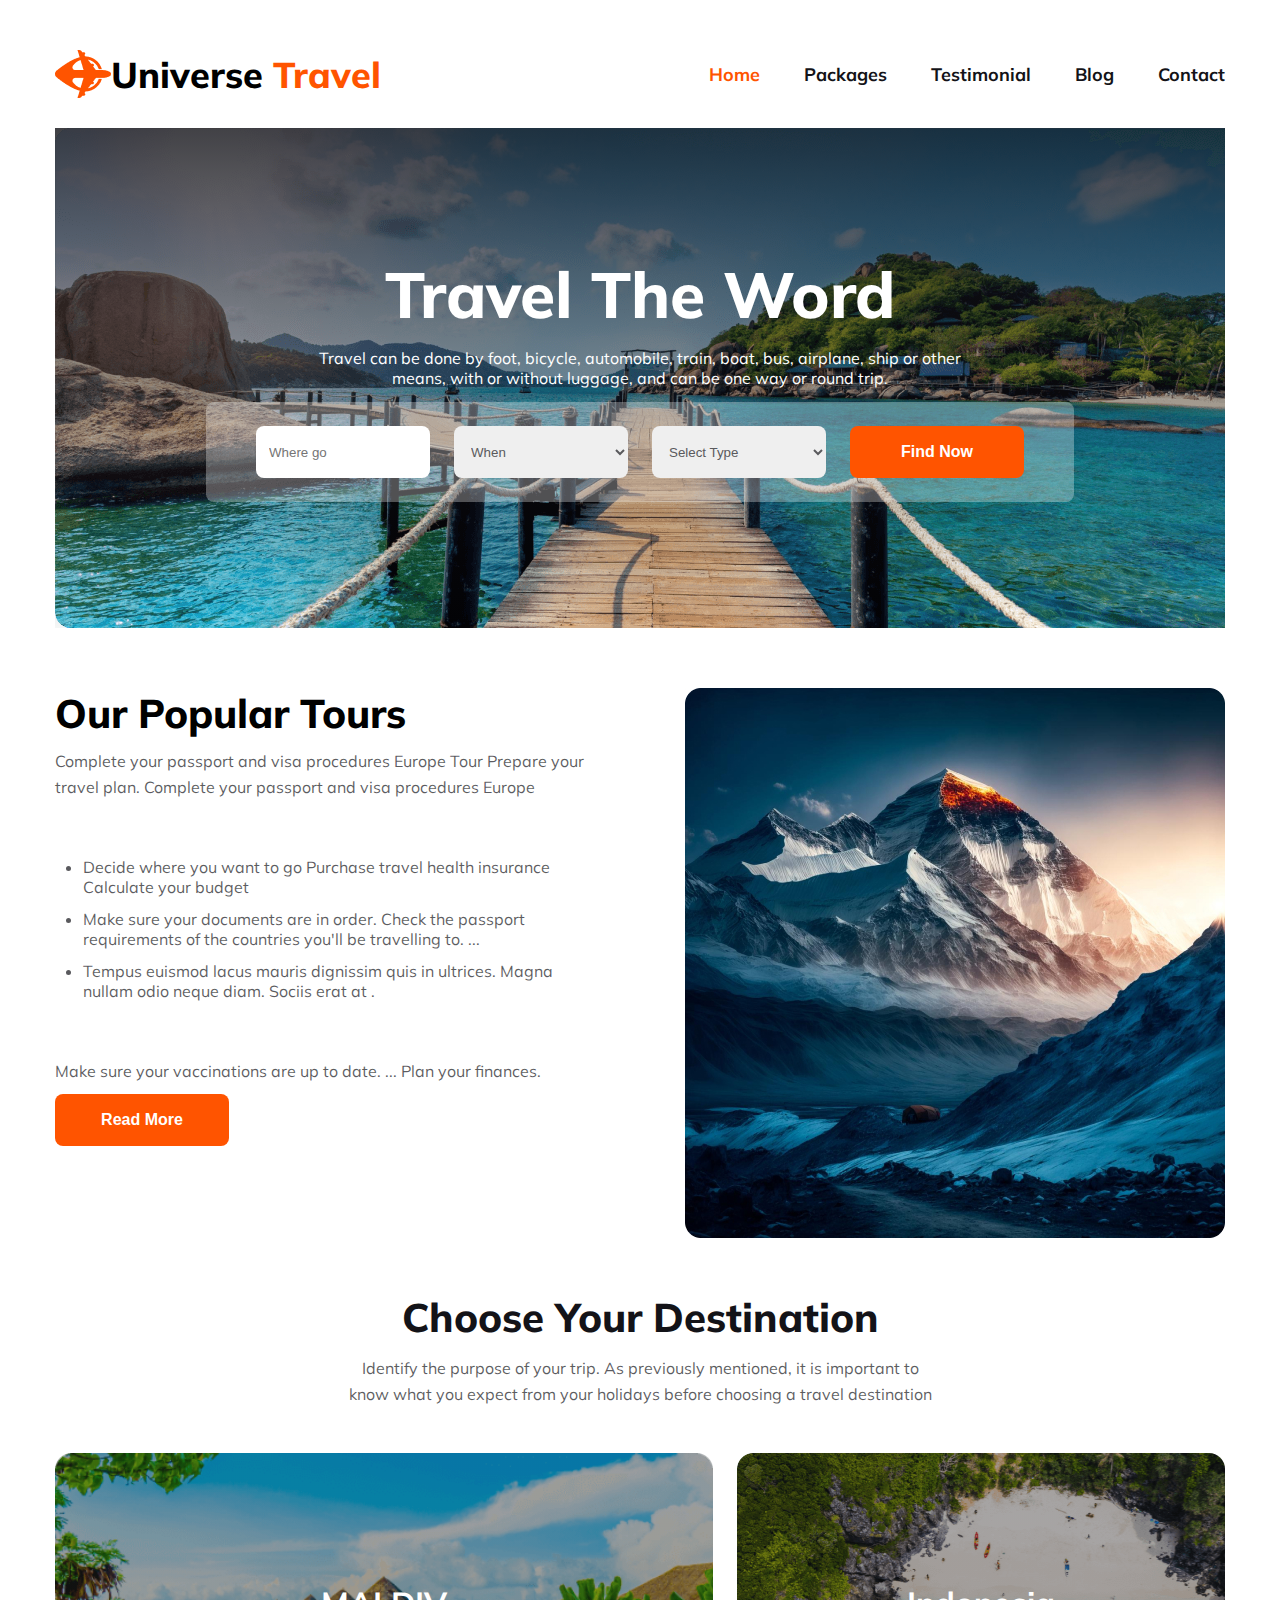
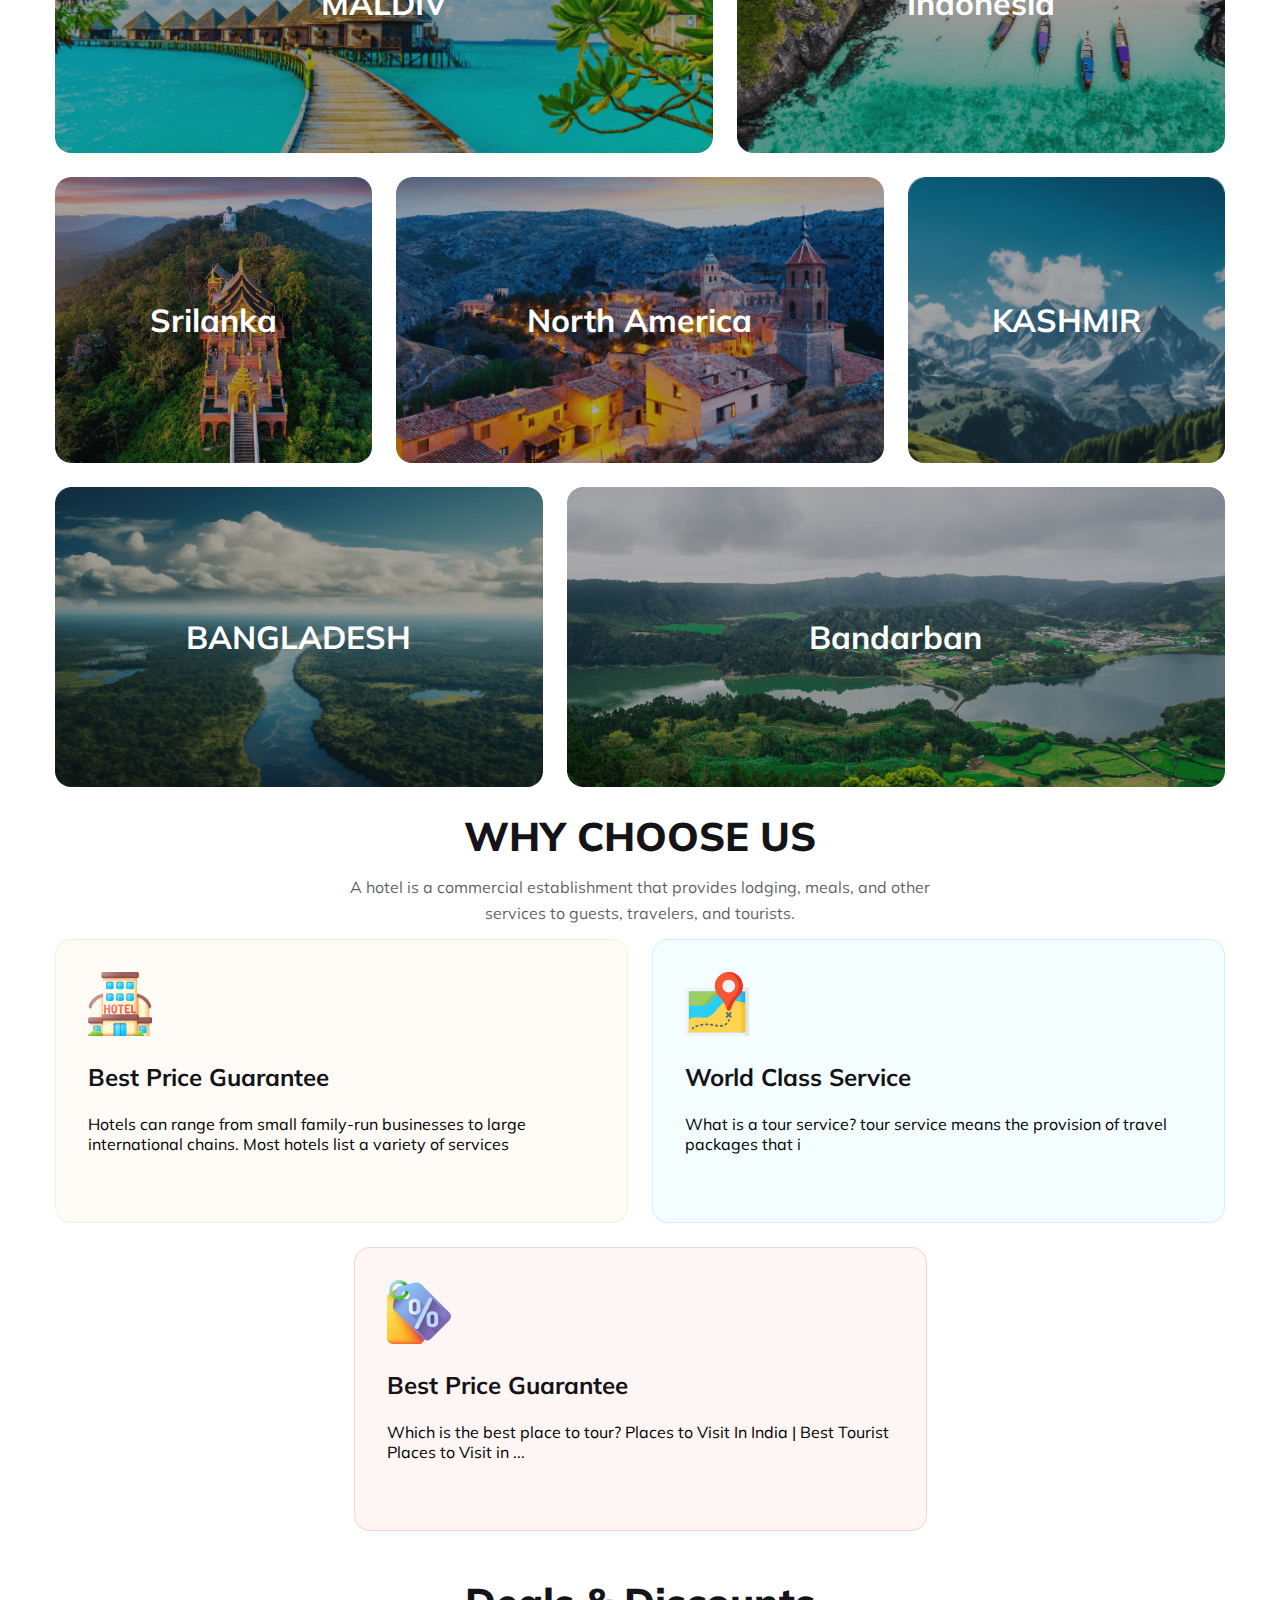
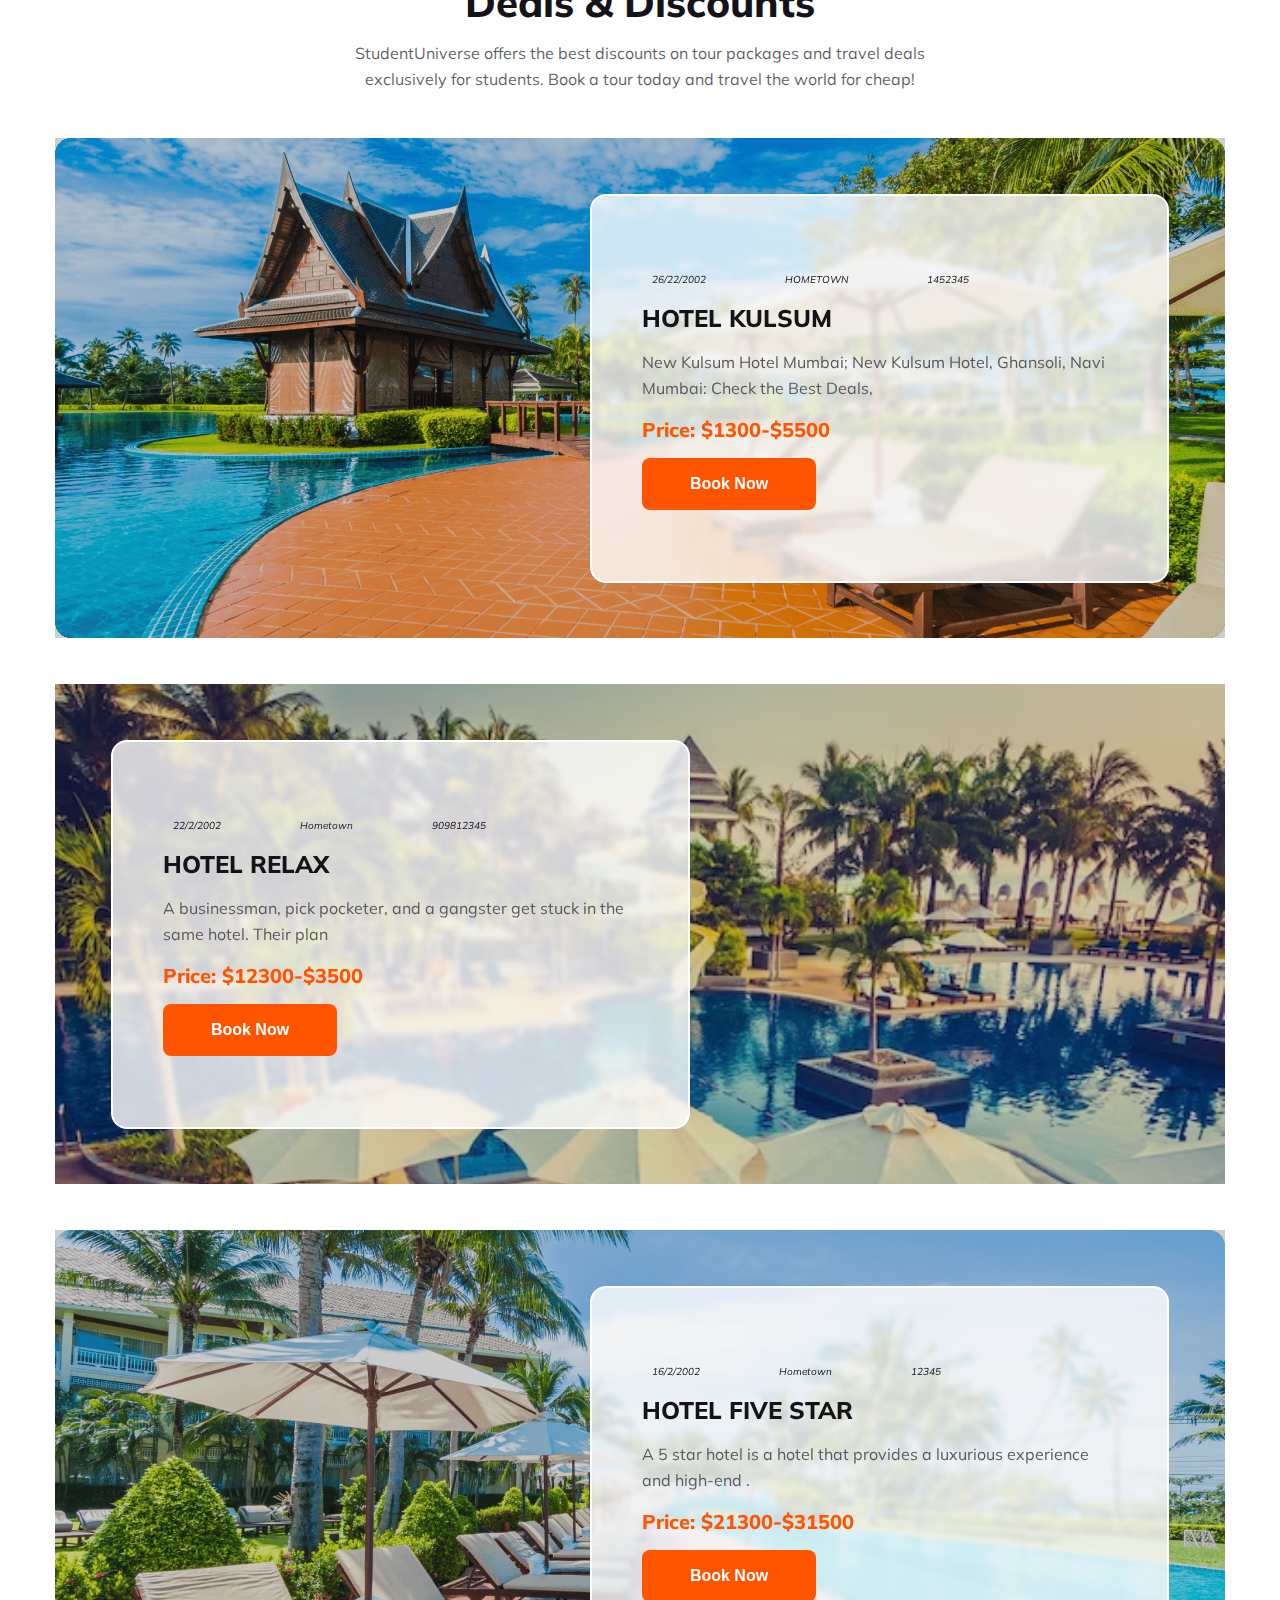
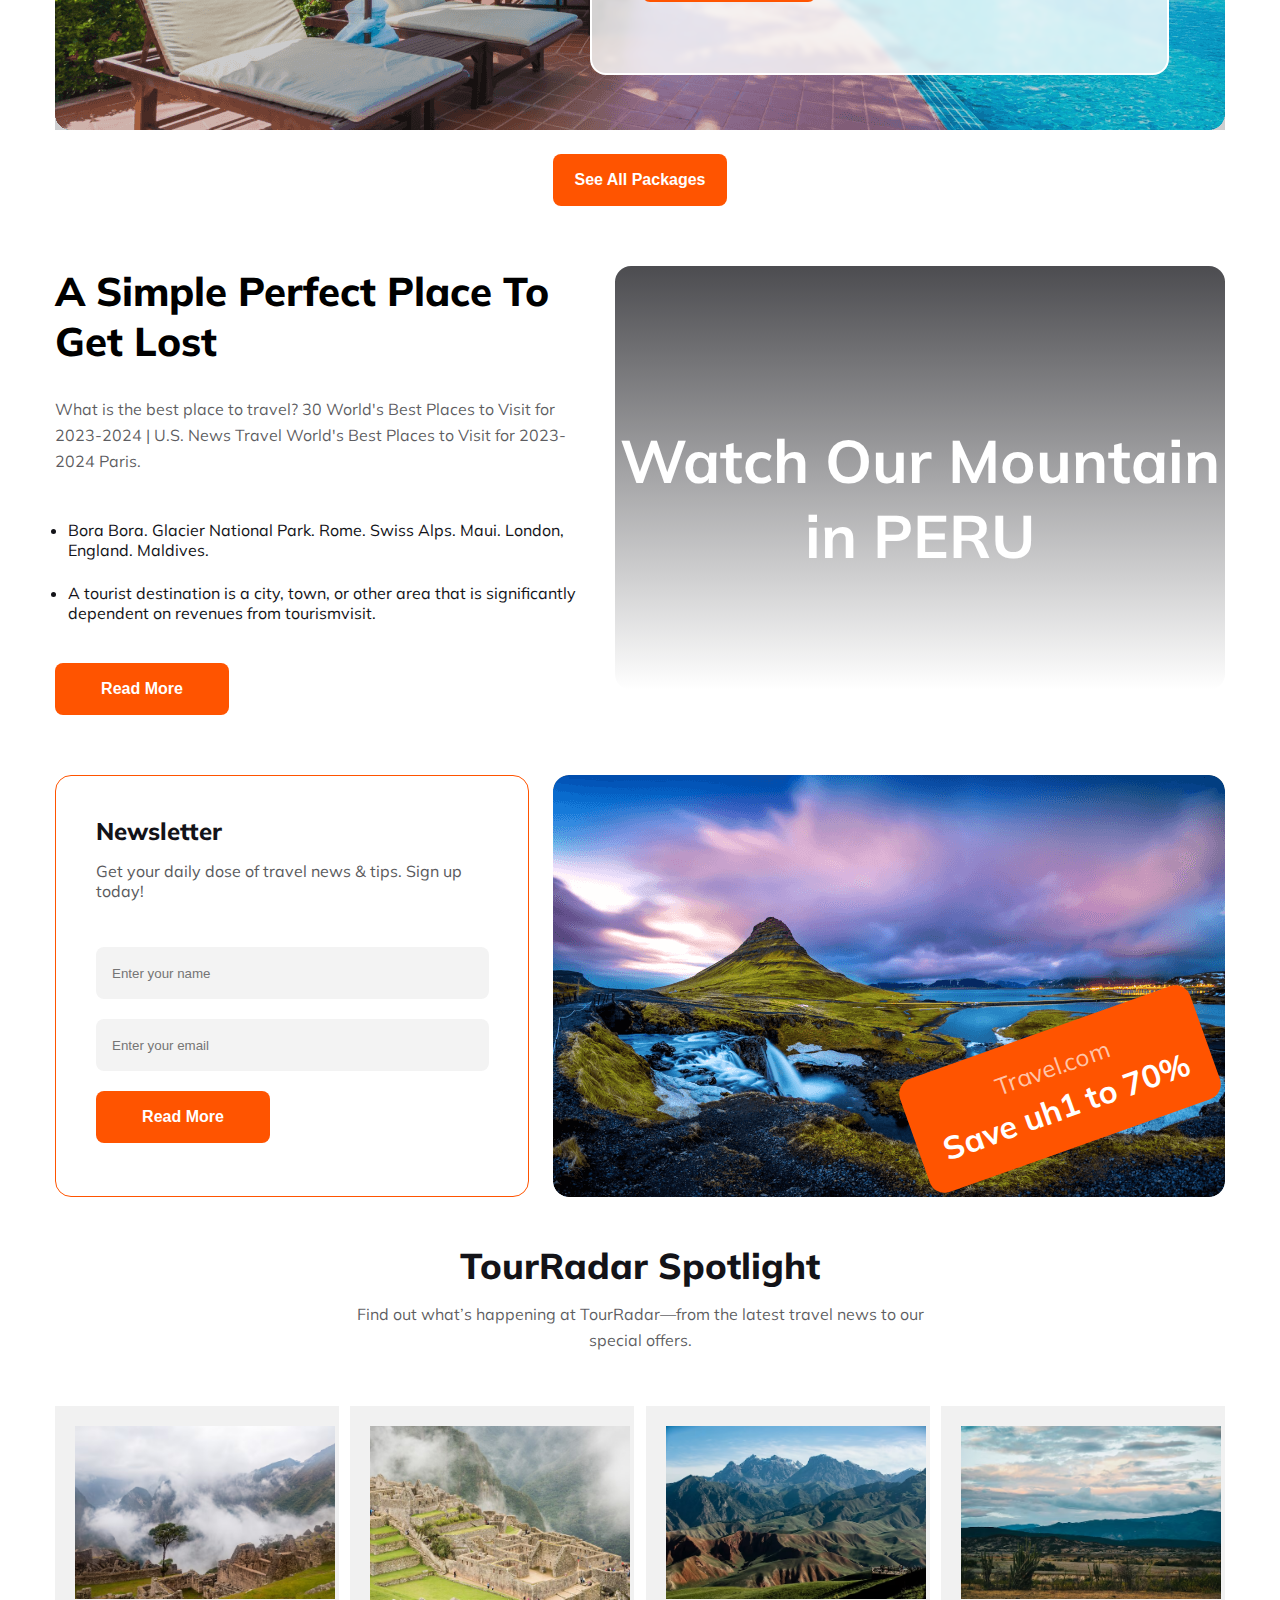
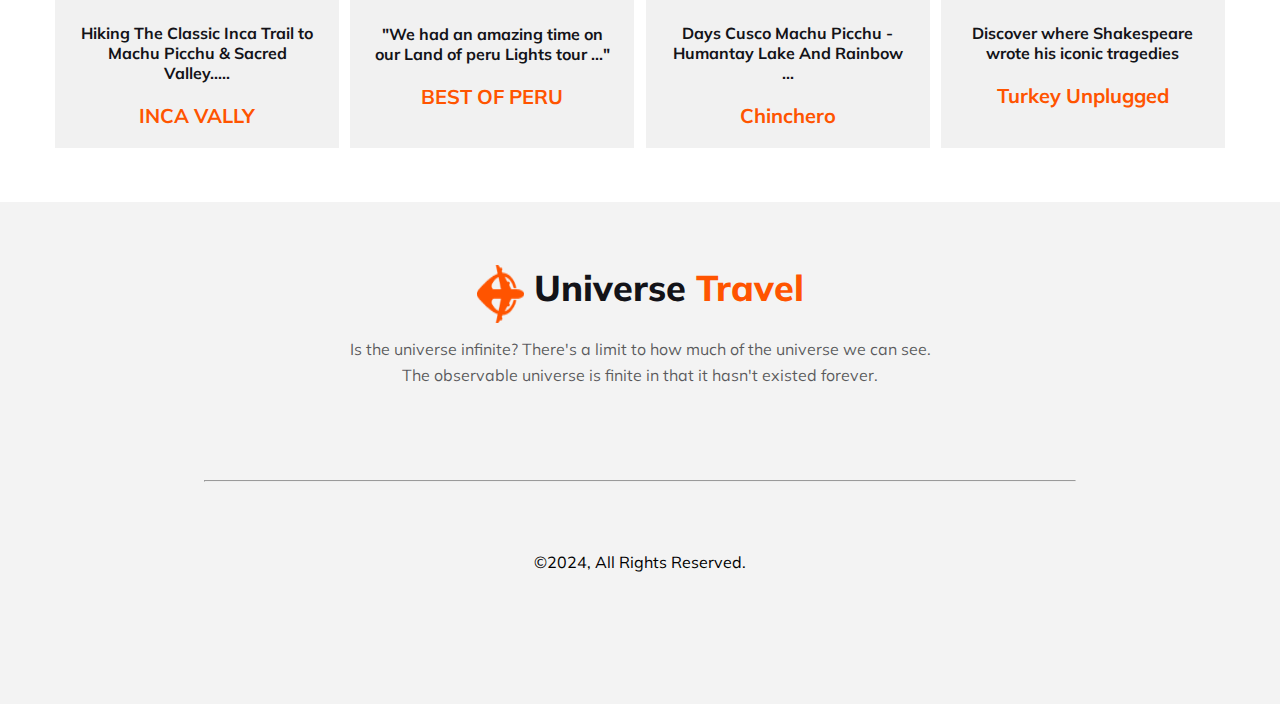
<file: index.html>
<!DOCTYPE html>
<html lang="en">
  <head>
    <meta charset="UTF-8" />
    <meta name="viewport" content="width=device-width, initial-scale=1.0" />
    <title>UniverseTravel🌎</title>
    <!-- css_link -->
    <link rel="stylesheet" href="./styles/style.css" />
    <!-- responsive-css -->
    <link rel="stylesheet" href="./styles/responsive.css" />
    <!-- font-awesome-cdn -->

    <link
      rel="stylesheet"
      href="https://cdnjs.cloudflare.com/ajax/libs/font-awesome/6.5.1/css/all.min.css"
      integrity="sha512-DTOQO9RWCH3ppGqcWaEA1BIZOC6xxalwEsw9c2QQeAIftl+Vegovlnee1c9QX4TctnWMn13TZye+giMm8e2LwA=="
      crossorigin="anonymous"
      referrerpolicy="no-referrer"
    />
  </head>
  <body>
    
    <!-- ====================================
       HEADER_SCETION
======================================= -->
  <header>
      <div class="container">
<div class="nav-upper-container">
  <p>11:59</p>

<div class="nav-upper-icon">
  <i class="fa-solid fa-chart-simple"></i>

  <i class="fa-solid fa-wifi"></i>
  <i class="fa-solid fa-battery-full"></i>
</div>
</div>

        <div class="navbar-section">
          <div class="navbar-logo">
<div class="responsive-logo">
  <img src="./img/OBJECTS.png" alt="logo" />
  <h1 class="travel-span">
    Universe <span class="travel-span">Travel</span>
  </h1>
</div>
<div class="responsive-bar">
 <i class="fa-solid fa-bars" id="menu-icon"></i>
</div>

           
          </div>
          <div class="navbar">
            <nav>
              <ul>
                <!-- -->
                <li><a href="#" class="active">Home</a></li>
                <li><a href="#">Packages</a></li>
                <li><a href="#">Testimonial</a></li>
                <li><a href="#">Blog</a></li>
                <li><a href="#">Contact</a></li>
              </ul>
            </nav>
          </div>
        </div>

        <!-- ====================================
       BANNER_SCETION
======================================= -->
        <section class="banner-section">
          <div class="banner-item">
            <h1>Travel The Word</h1>
            <p>
              Travel can be done by foot, bicycle, automobile, train, boat, bus, airplane, ship or other means, with or without luggage, and can be one way or round trip.
            </p>
            <div class="banner-input">
              <form action="">
                <input type="text" placeholder="Where go" class="input-item" />
                <select name="" id="" class="input-item">
                  <option value="selecr">When</option>
                  <option value="selecr">2023</option>
                  <option value="selecr">2024</option>
                </select>
                <select name="" id="" class="input-item">
                  <option value="selecr">Select Type</option>
                  <option value="selecr">PERU</option>
                  <option value="selecr">ENGLAND</option>
                </select>

                <button class="shared-btn banner-btn">
                  <i class="fa-solid fa-magnifying-glass search-btn"></i>Find
                  Now
                </button>
              </form>
            </div>
          </div>
        </section>
      </div>
    </header>

    <main>
      <!-- ====================================
          TOURS_SCETION
======================================= -->
      <section class="tours-section container">
        <div class="tours-container">
          <div class="tours-text">
            <h1>Our Popular Tours</h1>
            <p>  
              Complete your passport and visa procedures Europe Tour Prepare your travel plan.   Complete your passport and visa procedures Europe 
            </p>
            <ul>
              <li>
                Decide where you want to go   Purchase travel health insurance   Calculate your budget
 
              </li>
              <li>
                Make sure your documents are in order. Check the passport requirements of the countries you'll be travelling to. ...
              </li>
              <li>
                Tempus euismod lacus mauris dignissim quis in ultrices. Magna  nullam odio neque diam. Sociis erat at .
              </li>
            </ul>
            <p>
              Make sure your vaccinations are up to date. ...
              Plan your finances.
            </p>
            <button class="shared-btn tours-btn">Read More</button>
          </div>
          <div class="tours-img">
            <img src="./img/Rectangle 4 (1).jpg" alt="" />
          </div>
        </div>
      </section>
      <!-- ====================================
          Destination_SCETION
======================================= -->
      <section class="destination-section container">
        <div class="shared-section-title">
          <h1>Choose Your Destination</h1>
          <p>
            Identify the purpose of your trip. As previously mentioned, it is important to know what you expect from your holidays before choosing a travel destination
          </p>
        </div>

        <div class="grid-container">
          <div class="item1 shared-item">
            <h1>MALDIV     </h1>
            <!-- <img src="./img/Rectangle 5.png" alt="MALDIV"> -->
          </div>
          <div class="item2  shared-item">
            <h1>Indonesia</h1>
            <!-- <img src="./img/Rectangle 8.png" alt="INDONISIA" /> -->
          </div>
          <div class="item3 shared-item">
            <h1>Srilanka</h1>
            <!-- <img src="./img/Rectangle 6.png" alt="srilanka" /> -->
          </div>
          <div class="item4 shared-item">
            <h1>North America</h1>
            <!-- <img src="./img/Rectangle 7.png" alt="srilanka" /> -->
          </div>
          <div class="item5 shared-item">
            <h1>KASHMIR</h1>
            <!-- <img src="./img/Rectangle 9.png" alt="kashmir" /> -->
          </div>
          <div class="item6 shared-item">
            <h1>BANGLADESH</h1>
            <!-- <img src="./img/Rectangle 11.png" alt="BANGLADESH" /> -->
          </div>
          <div class="item7 shared-item">
<h1>Bandarban</h1>
            <!-- <img src="./img/Rectangle 10.png" alt="Bhandorbon" /> -->
          </div>
        </div>
      </section>
      <!-- ====================================
          SERVICE_SCETION
======================================= -->
      <section class="service-section container">
        <div class="shared-section-title">
          <h1>WHY CHOOSE US</h1>
          <p>
            A hotel is a commercial establishment that provides lodging, meals, and other services to guests, travelers, and tourists.
          </p>
        </div>
        <div class="service-container">
          <div class="service-top-card">
            <div class="service-card1 .service-card1">
              <!-- logo -->
              <img src="./img/hotel 1.svg" alt="hotel" />
              <h1>Best Price Guarantee</h1>
              <p>
                Hotels can range from small family-run businesses to large international chains. Most hotels list a variety of services
              </p>
            </div>
            <div class="service-card2 service-card1">
              <!-- logo 2-->
              <img src="./img/map 1.svg" alt="map" />
              <h1>World Class Service</h1>
              <p>
                What is a tour service?
tour service means the provision of travel packages that i 
              </p>
            </div>
          </div>
          <div class="service-bottom-card">
            <div class="service-card3 service-card1">
              <!-- logo -->
              <img src="./img/price-tag 1.svg" alt="PRICE" />
              <h1>Best Price Guarantee</h1>
              <p>
                Which is the best place to tour?
                Places to Visit In India | Best Tourist Places to Visit in ...
               
              </p>
            </div>
          </div>
        </div>
      </section>
      <!-- ====================================
          DISCOUNT_SECETION
======================================= -->
      <section class="discount-section container">
        <div class="shared-section-title">
          <h1>Deals & Discounts</h1>
          <p>
            StudentUniverse offers the best discounts on tour packages and travel deals exclusively for students. Book a tour today and travel the world for cheap!

          </p>
        </div>
        <div class="discount-img-section1 discount-img-section">
          <div class="discount-card">
            <div class="discount-icon">
        
              <i class="fa-solid fa-clock"><span>26/22/2002</span></i>
              <i class="fa-solid fa-location-dot"><span>HOMETOWN</span></i>
              <i class="fa-regular fa-id-card"><span>1452345</span></i>
            
            </div>
            <div class="discount-text">
              <h1>HOTEL KULSUM</h1>
              <p>
                New Kulsum Hotel Mumbai; New Kulsum Hotel, Ghansoli, Navi Mumbai: Check the Best Deals,
              </p>
              <h2>Price: $1300-$5500</h2>
              <button class="shared-btn tours-btn">Book Now</button>
            </div>
          </div>
        </div>
        <div class="discount-img-section2 discount-img-section">
          <div class="discount-card2 discount-card">
            <div class="discount-icon">
              <i class="fa-solid fa-clock"><span>22/2/2002</span></i>
              <i class="fa-solid fa-location-dot"><span>Hometown</span></i>
              <i class="fa-regular fa-id-card"><span>909812345</span></i>
            </div>
            <div class="discount-text">
              <h1>HOTEL RELAX</h1>
              <p>
                A businessman, pick pocketer, and a gangster get stuck in the same hotel. Their plan 
              </p>
              <h2>Price: $12300-$3500</h2>
              <button class="shared-btn tours-btn">Book Now</button>
            </div>
          </div>
        </div>
        <div class="discount-img-section3 discount-img-section">
          <div class="discount-card">
            <div class="discount-icon">
              <i class="fa-solid fa-clock"><span>16/2/2002</span></i>
              <i class="fa-solid fa-location-dot"><span>Hometown</span></i>
              <i class="fa-regular fa-id-card"><span>12345</span></i>
            </div>
            <div class="discount-text">
              <h1>HOTEL FIVE STAR</h1>
              <p>
                A 5 star hotel is a hotel that provides a luxurious experience and high-end .
              </p>
              <h2>Price: $21300-$31500</h2>
              <button class="shared-btn tours-btn">Book Now</button>
            </div>
          </div>
        </div>
        <div class="discount-btn">
          <button class="shared-btn ">See All Packages</button>
        </div>
      </section>

      <!-- ====================================
          PLACE_SECTION_SCETION

======================================= -->
      <section class="place-section container">
        <div class="place-container tours-container">
          <div class="place-text tours-text">
            <h1>A Simple Perfect Place To Get Lost</h1>
            <p>
              What is the best place to travel?
              30 World's Best Places to Visit for 2023-2024 | U.S. News Travel
              World's Best Places to Visit for 2023-2024
              Paris.
       
            </p>
            <ul>
              <li>
                Bora Bora.
                Glacier National Park.
                Rome.
                Swiss Alps.
                Maui.
                London, England.
                Maldives.
              </li>
              <li>
                A tourist destination is a city, town, or other area that is significantly dependent on revenues from tourismvisit.
              </li>
            </ul>

            <button class="shared-btn place-btn">Read More</button>
          </div>
          <div class="place-video tours-img">
           <div class="video-title">
            <h1>Watch Our Mountain in PERU</h1>
           </div>
            <iframe
              src="https://www.youtube.com/embed/668nUCeBHyY?si=x2VlqPjexaroSW1s"
              title="YouTube video player"
              frameborder="0"
              allow="accelerometer; autoplay; clipboard-write; encrypted-media; gyroscope; picture-in-picture; web-share"
              allowfullscreen
            ></iframe>
          </div>
        </div>
      </section>
      <!-- ====================================
          CONTACT_SCETION
======================================= -->
      <section class="contact-section container">
        <div class="contact-container tours-container">
          <div class="contact-form">
            <h1>Newsletter</h1>
            <p>Get your daily dose of travel news & tips. Sign up today!</p>
            <form action="">
              <input
                type="text"
                name=""
                id=""
                placeholder="Enter your name"
              /><br />
              <input type="text" name="" id="" placeholder="Enter your email" />
            </form>

            <button class="shared-btn contact-btn">Read More</button>
          </div>
          <div class="contact-img tours-img">
            <div class="parcent-text">
              <h3>Travel.com</h3>
              <h1>Save uh1 to 70%</h1>
            </div>

          </div>
        </div>
      </section>
      <!-- ====================================
          BONUS_SCETION
======================================= -->

      <section class="bonus-section container">
        <div class="shared-section-title">
          <div class="navbar-logo bonus-style">
            <h1 class="travel-span">TourRadar Spotlight</h1>
          </div>
          <p>
            Find out what’s happening at TourRadar—from the latest travel news
            to our special offers.
          </p>
        </div>
        <div class="card-container">
          <div class="card">
            <img src="./img/valley11.jpg" alt="valley1" />
            <div class="card-title">
              <h5>
                Hiking The Classic Inca Trail to Machu Picchu & Sacred Valley.....
              </h5>
              <h1>INCA VALLY</h1>
            </div>
          </div>
          <div class="card">
            <img src="./img/valley2.jpg" alt="valley2" />
            <div class="card-title">
              <h5>
                "We had an amazing time on our Land of peru Lights tour ..."
              </h5>
              <h1>BEST OF PERU</h1>
            </div>
          </div>


          <div class="card">
            <img src="./img/valley3.jpg" alt="valley3" />
            <div class="card-title">
              <h5>
                Days Cusco Machu Picchu - Humantay Lake And Rainbow ...
              </h5>
              <h1>
                Chinchero
              </h1>
            </div>
          </div>

  
          <div class="card">
            <img src="./img/valle4.jpg" alt="valley1" />
            <div class="card-title">
              <h5>
                Discover where Shakespeare wrote his iconic tragedies
 
              <h1>Turkey Unplugged</h1>
            </div>
       
        </div>

        </div>
 

      </section>
    </main>

    <!-- ====================================
          Footer_SCETION
======================================= -->
    <footer>
      <div class="footer-section container">
        <div class="shared-section-title">
          <div class="navbar-logo footer-logo">
            <img src="./img/OBJECTS.png" alt="logo" class="footer-img" />
            <h1 class="travel-span">
              Universe <span class="travel-span footer-span">Travel</span>
            </h1>
          </div>
          <p>
            Is the universe infinite?
            There's a limit to how much of the universe we can see. The observable universe is finite in that it hasn't existed forever. 
          </p>
        </div>
        <div class="footer-item">
          <div class="footer-icon">
            <i class="fa-brands fa-facebook"></i>
            <i class="fa-brands fa-youtube"></i>
            <i class="fa-brands fa-twitter"></i>
            <i class="fa-brands fa-github"></i>
          </div>
          <hr class="horizontal">
          <p>&copy;2024, All Rights Reserved.</p>
        </div>
      </div>
    </footer>
  </body>
</html>
</file>
<file: styles/style.css>
/* gogle-font */
@import url("https://fonts.googleapis.com/css2?family=Mulish:ital,wght@0,200;0,400;0,600;0,900;0,1000;1,400;1,500;1,600;1,700;1,800;1,900;1,1000&display=swap");

body {
  font-family: "Mulish", sans-serif;
}

* {
  margin: 0;
  padding: 0;
  box-sizing: border-box;
}
a {
  text-decoration: none;
}
.container {
  max-width: 1170px;
  margin: 0 auto;
}

:root {
  --orange: #ff5400;
  --black: #131318;
  --text: rgba(19, 19, 24, 0.7);
  --white: #fff;
}
 /* shared..=============================. */
.shared-btn {
  background-color: var(--orange);
  border-radius: 8px;
  width: 174px;
  height: 52px;
  border: none;
  color: var(--white);
  font-weight: 700;
  font-size: 16px;
}
.shared-section-title {
  text-align: center;
  color: var(--black);
  text-align: center;
}
.shared-section-title > h1 {
  text-align: center;
  font-size: 40px;
  font-weight: 800;
}
.shared-section-title > p {
  color: var(--text);
  width: 600px;
  font-size: 16px;
  font-weight: 400;
  line-height: 26px;
  margin: 20px 0;
  text-align: center;
  display: block;
  margin: 13px auto;
}
.shared-btn:hover{
  background-color: #e45203;
  transition: 2ms;
  cursor: pointer;
}
nav>ul>li>a:hover{
  color: rgb(233, 59, 28);
  transition: 2s;

}
.active:hover{
  color: black;
}
::selection{
  color: #e45203;
  transition: 1s;
}
/* =============================
         HEADER_SECTION
================================*/
header {
  margin-top: 50px;
}

/* nav-upper */
.nav-upper-container{
  display: none;
}

.navbar-logo {
  display: flex;
  gap: 10px;
  justify-content: center;
}
.responsive-logo>h1 {
  color: black;
}
.responsive-logo {
  display: flex;
  justify-content: center;
  align-items: center;
}
#menu-icon{
  display: none;
}
.navbar-logo > img {
  width: 47px;
  height: 58px;
}
.navbar-section {
  display: flex;
  justify-content: space-between;
  align-items: center;
}
.navbar-logo > h1 {
  color: var(--black);
}
.travel-span {
  color: var(--orange);
  color: #ff5400;
  font-size: 36px;
  font-weight: 800;
}
.navbar > nav > ul {
  display: flex;
  justify-content: center;

  align-items: center;
  gap: 44px;
}
.navbar > nav > ul > li {
  list-style: none;
}
.active {
  color: var(--orange);
}
nav > ul > li > a {
  color: var(--black);
  font-family: Mulish;
  font-size: 18px;
  font-weight: 700;
}
/* =============================
         BANNER_SECTION
================================*/
.banner-section {
  background-image: linear-gradient(
      180deg,
      rgba(19, 19, 24, 0.8) 0%,
      rgba(19, 19, 24, 0) 100%
    ),
    url("../img/Group\ 13\ \(1\)\ \(1\).png");
  width: 100%;
  height: 500px;
  margin-top: 30px;
  display: flex;
  justify-content: center;
  align-items: center;
  flex-direction: column;
  text-align: center;
  color: var(--white);
}
.banner-item > h1 {
  font-size: 64px;
  font-weight: 800;
  margin: 0 auto;
}
.banner-item > p {
  width: 676px;
  font-size: 16px;
  font-weight: 400;
  margin: 40px 0;
  margin: 14px auto;
}
.banner-input {
  border-radius: 8px;
  background: rgba(255, 255, 255, 0.3);
  width: 868px;
  padding: 24px;
  display: flex;
  justify-content: center;
  font-style: italic;
  align-items: center;
}
.input-item {
  color: #5a5a5d;
  width: 174px;
  height: 52px;
    margin-right: 20px;
  box-sizing: border-box;
  border-radius: 8px;
  outline: none;
  border: navajowhite;
  padding: 0 13px;
}
.search-btn {
  width: 24px;
  height: 24px;
}
/* =============================
         TOURS_SECTION
================================*/
.tours-container {
  display: flex;
  justify-content: space-between;
  margin-top: 60px;
}
.tours-text {
  width: 550px;
}
.tours-text > h1 {
  font-size: 40px;
  font-weight: 800;
  margin-bottom: 4px 0;
}
.tours-text > p {
  color: rgba(19, 19, 24, 0.7);
  font-weight: 400;
  line-height: 26px; 
  margin: 10px 0;
}
.tours-text > ul {
  padding: 28px;
  margin: 17px 0;
}
.tours-text > ul > li {
  color: rgba(19, 19, 24, 0.7);
  margin: 12px 0;
}
.tours-img > img {
  width: 540px;
}
/* =============================
         DESTINATION_SECTION
================================*/
.destination-section {
  margin-top: 50px;
}
.grid-container {
  margin-top: 46px;
  display: grid;
  grid-template-columns: repeat(7, 1fr);
  grid-gap: 24px;
}
.grid-container > img {
  width: 100%;
  height: 100%;
  object-fit: cover;
}
.item1 {
  grid-column: 1/5;
}

.item2 {
  grid-column: 5/8;
}
.item3 {
  grid-column: 1/3;
}
.item4 {
  grid-column: 3/6;
}
.item5 {
  grid-column: 6/8;
}

.item6 {
  grid-column: 1/4;
}

.item7 {
  grid-column: 4/8;
}

/* shared-item */
.shared-item{
  display: flex;
  justify-content: center;
  align-items: center;
  color: #fff;
  width: 100%;
  border-radius: 16px;
}

.item1 {
  background: linear-gradient(0deg, rgba(19, 19, 24, 0.20) 0%, rgba(19, 19, 24, 0.20) 100%),url("../img/Rectangle\ 5.png") ;
  height: 300px;
  background-repeat: no-repeat;
  background-size: cover;
}
.item2{

  background: linear-gradient(0deg, rgba(19, 19, 24, 0.20) 0%, rgba(19, 19, 24, 0.20) 100%),url("../img/Rectangle 8.png");
  height: 300px;
  background-repeat: no-repeat;
  background-size: cover;
}
.item3 {

  background: linear-gradient(0deg, rgba(19, 19, 24, 0.20) 0%, rgba(19, 19, 24, 0.20) 100%),url("../img/Rectangle 6.png");
  height: 286px;
  background-repeat: no-repeat;
  background-size: cover;

}
.item4 {

  background: linear-gradient(0deg, rgba(19, 19, 24, 0.20) 0%, rgba(19, 19, 24, 0.20) 100%),url("../img/Rectangle 7.png");
  height: 286px;
  background-repeat: no-repeat;
  background-size: cover;

}
.item5 {

  background: linear-gradient(0deg, rgba(19, 19, 24, 0.20) 0%, rgba(19, 19, 24, 0.20) 100%),url("../img/Rectangle 9.png");
  height: 286px;
  background-repeat: no-repeat;
  background-size: cover;

}
.item6 {

  background: linear-gradient(0deg, rgba(19, 19, 24, 0.20) 0%, rgba(19, 19, 24, 0.20) 100%),url("../img/Rectangle 11.png");
  height: 300px;
  background-repeat: no-repeat;
  background-size: cover;
}
.item7 {

  background: linear-gradient(0deg, rgba(19, 19, 24, 0.20) 0%, rgba(19, 19, 24, 0.20) 100%),url("../img/Rectangle 10.png");
  height: 300px;
  background-repeat: no-repeat;
  background-size: cover;

}

.item2 > img {
  width: 100%;
  height: 100%;
  object-fit: cover;
}

.item3 > img {
  width: 100%;
  height: 100%;
  object-fit: cover;
}
.grid-container > div > img {
  width: 100%;
  height: 100%;
  object-fit: cover;
}
/* =============================
         SERVICe_SECTION
================================*/
.service-section {
  margin-top: 24px;
}
.service-top-card {
  display: flex;
  justify-content: space-between;
  gap: 24px;
  margin-bottom: 24px;
}
.service-card1 {
  background: rgba(251, 181, 99, 0.05);
  width: 573px;
  height: 284px;
  padding: 32px;
  border-radius: 16px;
  border: 1px solid rgba(251, 181, 99, 0.2);
}
.service-card1 > img {
  max-width: 64px;
  height: 64px;
}
.service-card1 > h1 {
  color: var(--black);
  font-size: 24px;
  margin: 22px 0;
}
.service-card2 {
  border: 1px solid rgba(41, 206, 246, 0.2);
  background: rgba(41, 206, 246, 0.05);
}
.service-card3 {
  border: 1px solid rgba(233, 68, 68, 0.2);
  background: rgba(233, 68, 68, 0.05);
}
.service-bottom-card .service-card1 {
  margin: 0 auto;
}
/* =============================
         DISCOUNT_SECTION
================================*/
.discount-section {
  margin-top: 46px;
}
.discount-img-section {
  background: linear-gradient(0deg, rgba(19, 19, 24, 0.20) 0%, rgba(19, 19, 24, 0.20) 100%),url(../img/Group\ 40.png) ;
  background-repeat: no-repeat;
  background-size: cover;
  width: 100%;
  height: 500px;
  display: flex;
  justify-content: end;
  align-items: center;
  margin-bottom: 24px;
  margin-top: 46px;
}
.discount-card {
  width: 579px;
  height: 389px;
  border-radius: 16px;
  border: 2px solid #fff;
  background: rgba(255, 255, 255, 0.8);
  backdrop-filter: blur(2.5px);
  margin-right: 56px;
  display: flex;
  justify-content: center;
  flex-direction: column;
  padding: 50px;
}
.discount-card:hover {
  box-shadow: 0 4px 8px 0 rgba(0, 0, 0, 0.2), 0 6px 20px 0 rgba(0, 0, 0, 0.19);
}
.discount-icon>i>span {
  font-size: 10px;

}
.discount-icon {
  display: flex;
  gap: 59px;
}
.discount-icon>i{
  color: #ff5400;
}
.discount-icon>i>span{
  color: #131318;
  padding: 0 10px;
}
.shared-icon {
  width: 24px;
  height: 24px;
  color: var(--orange);
}
.shared-icon-text {
  font-size: 14px;
  color: #5a5a5d;
}
.discount-text > i {
  width: 24px;
  height: 24px;
  color: #ff5400;
}
.discount-text > {
  color: #5a5a5d;
  font-size: 16px;
}
.discount-text > h1 {
  color: #131318;
  font-size: 24px;
  font-weight: 800;
  margin: 16px 0;
}

.discount-text > p {
  color: #5a5a5d;
  font-size: 16px;
  font-weight: 400;
  line-height: 26px;
}
.discount-text > h2 {
  color: var(--orange);
  font-size: 20px;
  font-weight: 800;
  margin: 16px 0;
}
.discount-text > h2:hover{
  color: #5a5a5d;
}
.discount-img-section2 {

  
  background: linear-gradient(0deg, rgba(19, 19, 24, 0.20) 0%, rgba(19, 19, 24, 0.20) 100%), url(../img/hotel2.jpg) ;

 background-repeat: no-repeat;
  background-size: cover; 
  justify-content: start;
}
.discount-card2 {
  margin-left: 56px;
}
.discount-img-section3 {
  background: linear-gradient(0deg, rgba(19, 19, 24, 0.20) 0%, rgba(19, 19, 24, 0.20) 100%),url("../img/Group 39.png") ;

}
.discount-btn {
  text-align: center;
}
/* =============================
         PLACE_SECTION_SECTION
================================*/
.place-text > h1 {
  margin-bottom: 30px;
}
.place-text > p {
  margin: 10px 0;
}
.place-text > ul {
  padding: 13px;
  margin: 4px 0;
}
.place-text > ul > li {
  color: var(--black);
  margin: 23px 0;
}
.place-video.tours-img {
  position: relative;
}
.video-title {
  position: absolute;
  top: 35%;
  left: 0%;
  color: white;
  font-weight: 900;
  font-size: 30px;
  text-align: center;
}
.place-video > iframe {
  width: 610px;
  height: 424px;
  border-radius: 16px;
  background: linear-gradient(
    180deg,
    #131318 -31.96%,
    rgba(19, 19, 24, 0) 100%
  );
}
/* =============================
         CONTACT_SECTION_SECTION
================================*/
.contact-form {
  width: 474px;
  height: 422px;
  border-radius: 16px;
  border: 1px solid #ff5400;
}
.contact-img {
  border-radius: 16px;
  background: url("../img/Rectangle 8 (1).png"), lightgray 50% / cover no-repeat;
  width: 672px;
  height: 422px;
  display: flex;
  justify-content: end;
  align-items: end;
  position: relative;
}
.contact-form {
  padding: 40px;
}
.contact-form h1 {
  color: #131318;
  font-size: 24px;
  font-weight: 800;
  margin-bottom: 15px;
}
.contact-form p {
  color: #5a5a5d;
  margin-bottom: 46px;
  font-size: 16px;
  font-weight: 400;
}
.contact-form > form > input {
  padding: 16px;
  width: 393px;
  height: 52px;
  border-radius: 8px;
  background: rgba(19, 19, 24, 0.05);
  color: rgba(19, 19, 24, 0.3);
  font-weight: 400;
  border: none;
  outline: none;
  margin-bottom: 20px;
}
.parcent-text {
  color: #fff;
  border-radius: 16px;
  background: #ff5400;
  width: 308px;
  height: 120px;
  transform: rotate(-19.628deg);
  display: flex;
  justify-content: center;
  align-items: center;
  flex-direction: column;
  position: absolute;
  bottom: 48px;
  right: 11px;
}
.parcent-text > h3 {
  color: rgba(255, 255, 255, 0.678);
  font-size: 24px;
  font-weight: 400;
  margin-bottom: 6px;
}
.parcent-text > h2 {
  font-size: 32px;
  font-weight: 800;
}
/* =============================
       OPTIONAL-SECTION
================================*/
.bonus-section {
  margin-top: 46px;
}

.card-container {
  display: flex;
  justify-content: space-between;
  gap: 10px;
}
.card {
  width: 284px;
  background: rgb(241, 241, 241);
  color: white;
  padding: 20px;
  text-align: center;
  transition: 1.5s;
  margin-top: 40px;
}
.card:hover {
  box-shadow: 0 4px 8px 0 rgba(0, 0, 0, 0.2), 0 6px 20px 0 rgba(0, 0, 0, 0.19);
}
.card > img {
  width: 260px;
  height: auto;
  margin-bottom: 20px;
}
.card-title > h5 {
  font-size: 16px;
  color: #131318;
  margin-bottom: 20px;
}
.card-title > h1 {
  font-size: 20px;
  color: #ff5400;
}
.card-title > h1:hover{
color: black;
}
/* =============================
       FOOTERSECTION
================================*/
footer {
  background: rgba(19, 19, 24, 0.05);
}
.footer-section.container {
  display: flex;
  justify-content: center;
  align-items: center;
  flex-direction: column;
  height: 502px;
  margin-top: 54px;
}
.footer-item {
  text-align: center;
  margin-top: 34px;
}

.footer-item > p {
  margin: 70px 0;
}
.footer-icon > i {
  color: #131318;
  font-size: 36px;
  margin:  36px;
  padding-bottom: 20px ;
}
.footer-icon > i:hover{
  color:tomato;
  transform:rotate3d(90deg);
    transition:1s;
    font-size:20px;
  }
.horizontal{
width: 872px;
margin: 0 auto;
}
.horizontal:hover{

  box-shadow: 0 4px 8px 0 rgba(0, 0, 0, 0.2), 0 6px 20px 0 rgba(0, 0, 0, 0.19);
}
</file>
<file: styles/responsive.css>
@media screen and (max-width:1169px) {
  .container {
    padding: 0 20px;
}

  /* optional-section */
  .card-container {
    padding: 0 20px;
    gap: 10px;
}
.card {
  width: 281px;
  padding: 13px;
}
.card > img {
  width: 146px;
}

}


@media screen and (max-width:1098px){
  .container {
    padding: 0 20px;
}
  /* optional-section */
  .card-container {
    padding: 0 20px;
    gap: 10px;
}
.card {
  width: 281px;
  padding: 13px;
}
.card > img {
  width: 146px;
}


}


@media screen and (max-width:1024px) {
  .container {
    padding: 0 20px;
}
  /* optional-section */
  .card-container {
    padding: 0 20px;
    gap: 10px;
}
.card {
  width: 281px;
  padding: 13px;
}
.card > img {
  width: 146px;
}

}




@media screen and (max-width:992px) {
/* header-section */
header {
  padding: 0 20px;
}

 /* destination-section */
 .destination-section {
  padding: 0 20px;
}
 
 
  /* service-section */

  .service-section {
    padding: 0 20px;
}
/* disocunt-section */
.discount-section {
  padding: 0 20px;
}

/* tours-container */
.tours-container {
  padding: 0 20px;
  justify-content: space-around;

}
.contact-form {
  width: 45%;
}
.contact-img {
  width: 50%;
}
.tours-text {
  width: 418px;
}
.video-title {
  left: 0%;
  font-size: 24px;;
}
.place-video > iframe {
  width: 450px;
  height: 424px;
  border-radius: 16px;
  background: linear-gradient( 180deg, #131318 -31.96%, rgba(19, 19, 24, 0) 100% );
}
  /* optional-section */
  .card-container {
    padding: 0 20px;
    gap: 10px;
}
.card {
  width: 281px;
  padding: 13px;
}
.card > img {
  width: 146px;
}

}

@media screen and (max-width:600px) {



/* shared-section-title */
.shared-section-title {
  width: 335px;
  margin: 0 auto;
}
.shared-section-title > h1 {
  font-size: 30px;
}
.shared-section-title > p {
width: 335px;
  text-align: center;
}


button.shared-btn.tours-btn {
  width: 105px;
}
/* nav-upper-section */
.nav-upper-container {
  display: block;
  display: flex;
  justify-content: space-between;
  margin-bottom: 20px;
}


/* navbar */
  .navbar-logo {
    gap: 263px;
    margin-bottom: 20px;
}
.responsive-logo>img {
  width: 27px;
  height: 28px;
}
.travel-span {
  font-size: 15px;
}
#menu-icon {
    font-size: 22px;
    margin-top: 4px;
    display: block;

}
.navbar-section {
  flex-direction: column;
}
.navbar{
  display: none;
}
  .container {
      padding: 0 33px;
  }
  .navbar-logo > h1 {
      margin-bottom: 20px;
  }
/* --------------banner-section======================================= */
.banner-item>h1 {
  font-size: 22px;
  margin-top: 20px;
}
.banner-item>p{
  font-size: 14px;
  line-height: 21px;
  width: 304px;
  margin: 26px auto;
  
}
.banner-section {
  margin: 0 auto;
}
.input-item {
  width: 255px;
  height: 47px;
  margin-right: 0px;
  padding: 0 15px;
}
.banner-input {
  width: 287px;
  padding: 21px 0;
  margin: 0 auto;
}
  form {
      display: flex;
      justify-content: center;
      flex-direction: column;
      gap: 18px;
  }
  .banner-input >form>input select .banner-btn {
    width: 255px;
    height: 52px;
}
.shared-btn ,.banner-btn {
  width: 255px;
  height: 40px;
  font-size: 14px;
}
/* =============================
       TOURS_SECTION
================================*/
.tours-container {
  flex-direction: column;
  margin-top: 24px;
  align-items: center;
}
.tours-text {
  width: 335px;
  margin: 0 auto;
}
  .tours-text>h1 {
      font-size: 20px;
  }
  .tours-text>p {
    width: 335px;
    font-size: 14px;
    font-weight: 400;
    line-height: 24px;
    margin-top: 15px;
    margin-bottom: 14px;
}
  .tours-text>ul {
      padding: 12px 17px;
      margin: -16px 0;
  }
  .tours-text>ul>li {
    margin: 10px 0;
    font-size: 15px;
    width: 335px;
}
  
  .tours-img>img {
      width: 335px;
      margin-top: 37px;
  }
/* =============================
       DESTINATION_SECTION
================================*/
.grid-container{
  margin: 0 auto;
  text-align: center;
  width: 335px;
}
.grid-container >div>img{
  width: 335px;
  height: 175px;
}
.item1,.item2,.item3,.item4,.item5,.item6, .item7{
  width: 335px;
  height: 175px;
  
}

.item1 {
  width: 335px;
  object-fit: cover;
  height: 176px;
  display: flex;
  justify-content: center;
  align-items: center;
  color: #fff;
}
  .item1,.item2,.item3,.item4,.item5,.item6, .item7 {
      grid-column: 1/8;
    }

/* =============================
      SERVICES_SECTION
================================*/
.service-top-card{

  flex-direction: column;
}
.service-card1{
  width: 335px;
height: 289px;
margin: 0 auto ;
}
.service-card1>img{
  width: 48px;
height: 48px;
}
.service-card1>h1{
  font-size: 20px;
}
.service-card1>p{
  font-size: 14px;
 line-height: 24px;
}
/* =============================
      SERVICES_SECTION
================================*/
.discount-img-section {
  width: 335px;
  height: 500px;
  margin: 24px auto;
}
.discount-card {
  width: 303px;
  height: 297px;
  margin: 0 auto;
  padding: 24px;
}
.discount-text>p {
  font-size: 14px;
  line-height: 21px;
  width: 254px;
}
.discount-text>h1 {
  font-size: 20px;
  margin: 5px 0;
}
.discount-text>h2 {
  font-size: 16px;
}
.discount-btn{
margin: 20px 0;

}
.discount-icon>i>span {
  color: #131318;
  padding: 0 10px;
  font-size: 9px;
}
.discount-icon {
  display: flex;
  gap: 9px;
  flex-direction: column;
}
/* =============================
       PLACE_SECTION_SECTION
================================*/
.video-title {
  top: 42%;
  left: 0%;
  color: white;
  font-size: 18px;

}
.place-video>iframe {
  width: 335px;
  height: 200px;
margin-top: 24px;
}
.place-btn{
  margin-bottom: 10px;
}
/* =============================
       PLACE_SECTION
================================*/
.contact-form {
  width: 335px;
  height: 353px;
  padding: 23px;}
.contact-form >p {
  color: #5A5A5D;
  font-family: Mulish;
  font-size: 14px;
  font-weight: 400;
  margin-bottom: 20px;
}
.contact-form >form {
  display: flex;
  justify-content: center;
  flex-direction: column;
  gap: 5px;
}
.contact-form >form >input{
  width: 288px;
height: 52px;
margin-bottom: 17px;
}
.contact-img{
  width: 335px;
height: 300px;
margin-top: 24px;
}
.parcent-text {
  width: 214.023px;
  height: 79.268px;
}

.contact-btn{
display: block;
width: 100%;
}
.parcent-text {
  bottom: 32px;
  right: 5px;
  padding: 10px;
}
.parcent-text >h3 {
  color: rgba(255, 255, 255, 0.678);
  font-size: 20px;
  font-weight: 400;
  margin-bottom: 6px;
}
.parcent-text>h1 {

  font-size: 20px;
}
/* =============================
      BONSU_SECTION
================================*/
.bonus-style>h1{
  font-size: 24px;
}
.card-container {
  display: flex;
  justify-content: space-between;
  gap: 2px;
  flex-direction: column;
  margin: 0 auto;
  align-items: center;
}
.card {
  margin-top: 10px;
}
.card>img {
  width: 237px;
}

.bonus-style> h1 {
  margin-bottom: 2px;
}

.bonus-style {
  color: #ff5400;
  font-size: 24px;
 
}
/* =============================
      FOOTER_SECTION
================================*/
.footer-section.container {
  height: 100%;
  margin-top: 54px;
}
.navbar-logo.footer-logo {
  display: flex;
  gap: 20px;
  padding: 28px 0;
}
.navbar-logo.footer-logo>img {
  width: 27px;
  height: 33px;
}
.navbar-logo.footer-logo h1  {
  font-size: 24px;
}
span.travel-span.footer-span {
  font-size: 24px;
}
.footer-item > p {
  margin: 24px 0;
}
.footer-item {
  text-align: center;
  margin-top: 11px;
}
.footer-icon>i {
  font-size: 36px;
  margin: 0px 16px;
}

.horizontal {
  width: 200px;
  margin: 5px auto;
}


}

@media screen and (max-width:390px){
  .container {
    padding: 0 1px;
}
/* navbar */
.navbar-logo {
  gap: 166px;
  margin-bottom: 20px;
}
}















/* @media screen and (max-width:375px){
  .container {
      padding: 0 15px;
  }

}
 */




/* ================= */

/* @media screen and (max-width:375px){
    .container {
        padding: 0 15px;
    }

}

@media screen and (max-width:325px){
    .container {
        padding: 0 15px;
    }
    .grid-container{
        text-align: center;
    }
    .grid-container >div>img{
        width: 247px;
        height: 175px;
    }



} */
</file>
